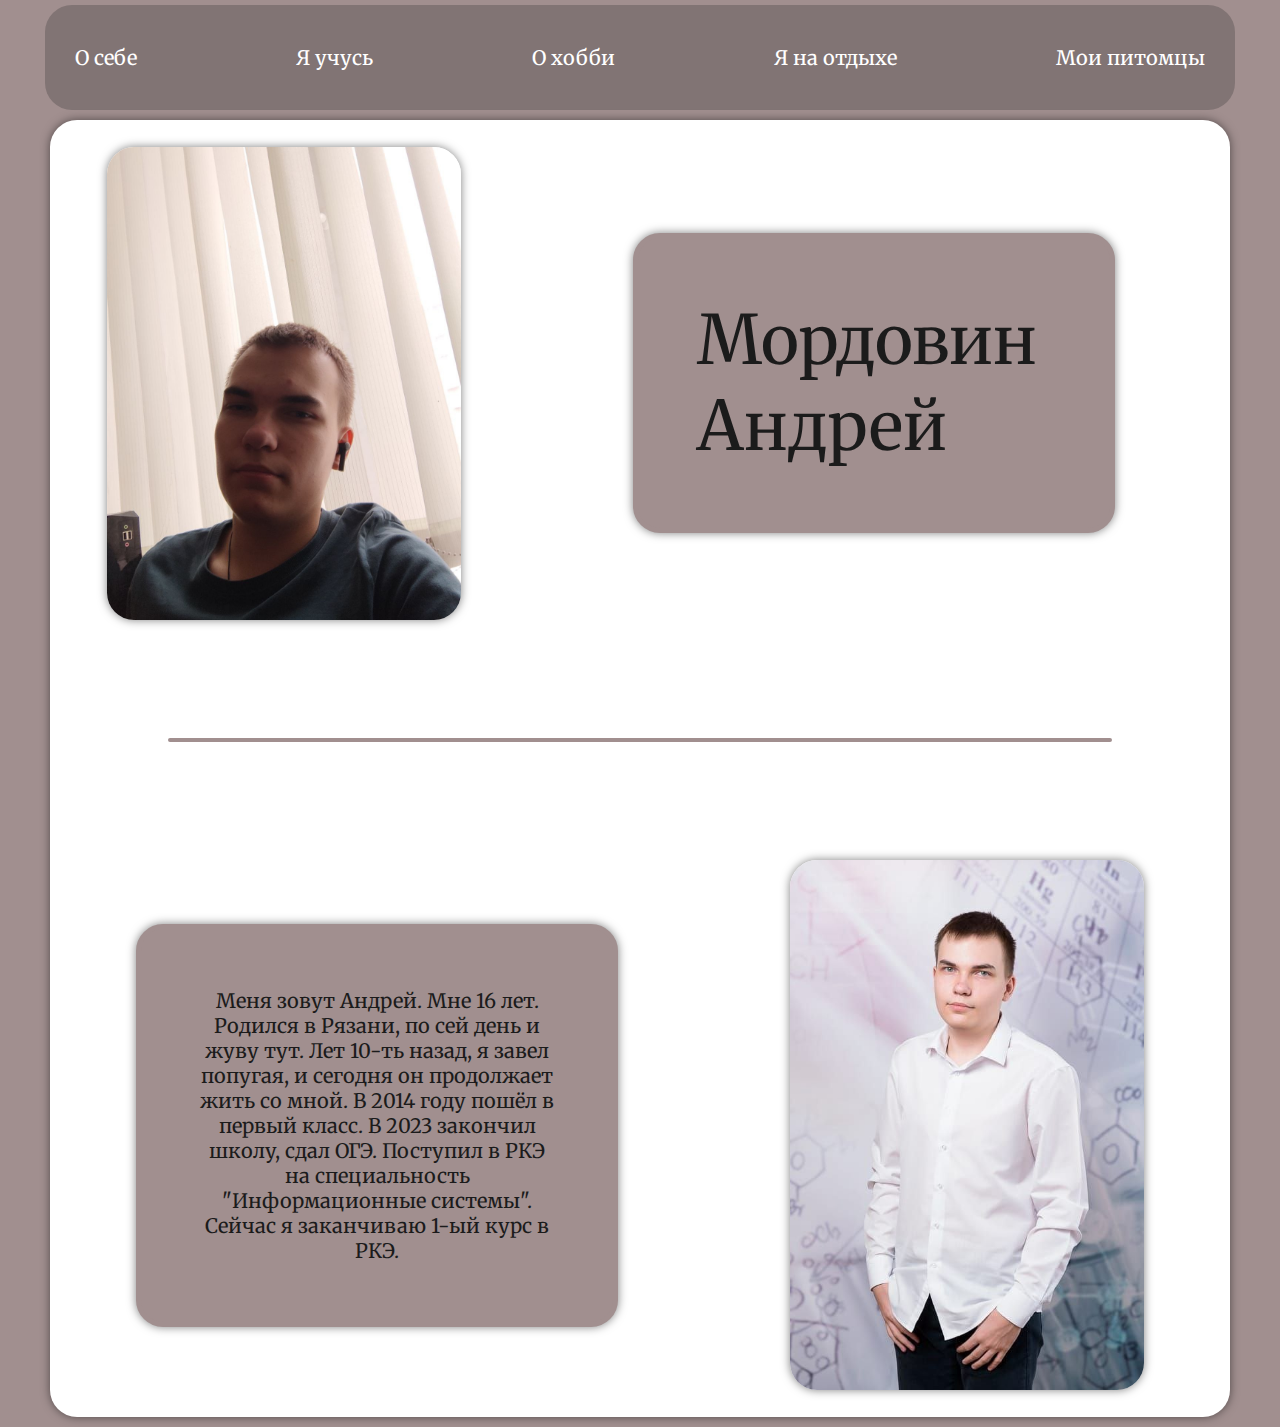
<file: index.html>
<!DOCTYPE html>
<html lang="en">
<head>
    <meta charset="UTF-8">
    <meta name="viewport" content="width=device-width, initial-scale=1.0">
    <title>О себе</title>
    <link rel="stylesheet" href="style.css">
</head>
<body>
    <div class="conteine">
        <nav class="navbar">
            <div class="container">
              <div class="navbar__wrap">
                <div class="hamb">
                  <div class="hamb__field" id="hamb">
                    <span class="bar"></span> <span class="bar"></span>
                    <span class="bar"></span>
                  </div>
                </div>

                <ul class="menu" id="menu">
                  <li><a href="index.html">О себе</a></li>
                  <li><a href="studying.html">Я учусь</a></li>
                  <li><a href="hobby.html">О хобби</a></li>
                  <li><a href="vacation.html">Я на отдыхе</a></li>
                  <li><a href="pets.html">Мои питомцы</a></li>
                </ul>
              </div>
            </div>
          </nav>
          <div class="popup" id="popup"></div>
        <header>
        <nav  class="nav">
            <ul>
                <li><a href="index.html">О себе</a></li>
                <li><a href="studying.html">Я учусь</a></li>
                <li><a href="hobby.html">О хобби</a></li>
                <li><a href="vacation.html">Я на отдыхе</a></li>
                <li><a href="pets.html">Мои питомцы</a></li>
            </ul>
        </nav>
    </header>
    <main class="main">
        <div class="photo">
            <img src="img/photo.jpg" alt="Фото" class="img_one">
            <p class="text_ones"> Мордовин Андрей
                </p>
        </div>
        <hr class="hr">
        <div class="photo">
            <p class="text_one">
                Меня зовут Андрей. Мне 16 лет.  
                Родился в Рязани, по сей день и жуву тут. 
                Лет 10-ть назад, я завел попугая, и сегодня он продолжает жить со мной. В 2014 году пошёл в первый класс. В 2023 закончил школу, сдал ОГЭ.
                Поступил в РКЭ на специальность "Информационные системы". Сейчас я заканчиваю 1-ый курс в РКЭ.
            </p>
            <img src="img/photo_me.jpg" alt="Фото" class="img_one">

        </div>
       
    </main>
    </div>

    <script src="index.js"></script>
</body>
</html>
</file>
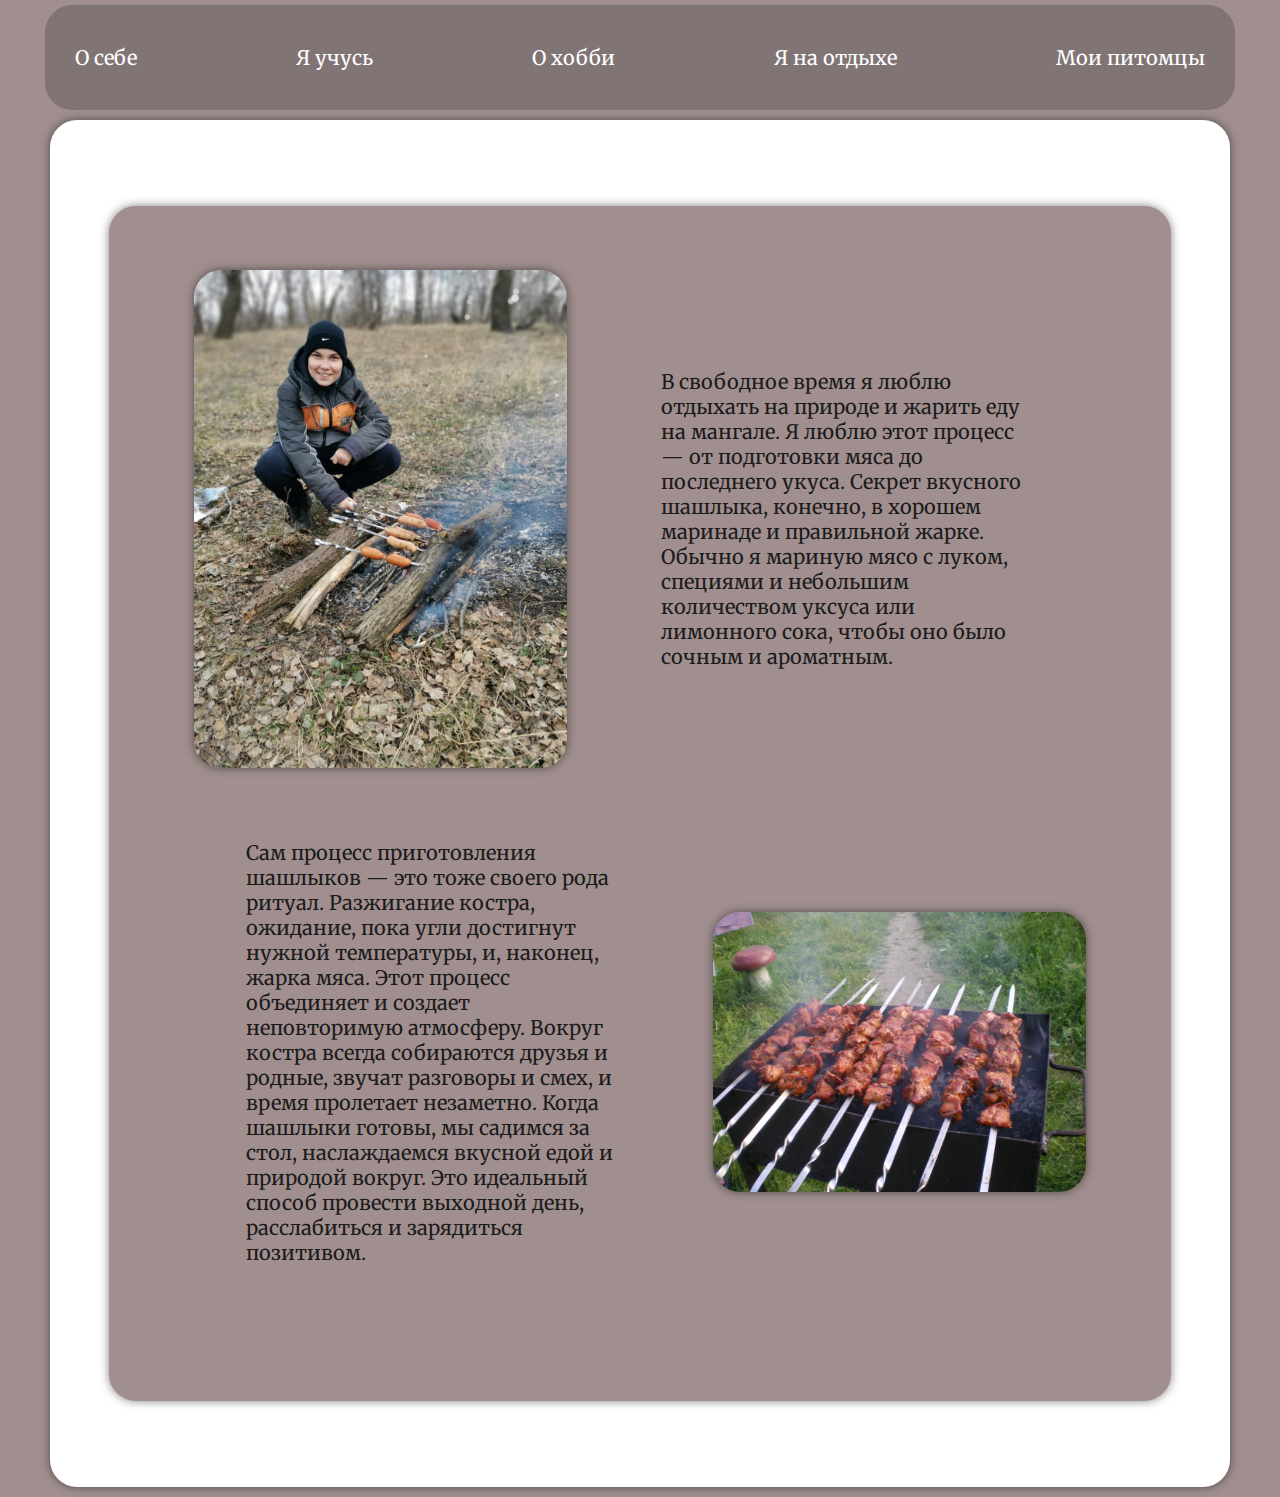
<file: hobby.html>
<!DOCTYPE html>
<html lang="en">
<head>
    <meta charset="UTF-8">
    <meta name="viewport" content="width=device-width, initial-scale=1.0">
    <title>О хобби</title>
    <link rel="stylesheet" href="hobby.css">
</head>
<body>
    <div class="container">
        <nav class="navbar">
            <div class="container">
              <div class="navbar__wrap">
                <div class="hamb">
                  <div class="hamb__field" id="hamb">
                    <span class="bar"></span> <span class="bar"></span>
                    <span class="bar"></span>
                  </div>
                </div>
                <ul class="menu" id="menu">
                  <li><a href="index.html">О себе</a></li>
                  <li><a href="studying.html">Я учусь</a></li>
                  <li><a href="hobby.html">О хобби</a></li>
                  <li><a href="vacation.html">Я на отдыхе</a></li>
                  <li><a href="pets.html">Мои питомцы</a></li>
                </ul>
              </div>
            </div>
          </nav>
          <div class="popup" id="popup"></div>
        <header>
        <nav>
            <ul>
                <li><a href="index.html">О себе</a></li>
                <li><a href="studying.html">Я учусь</a></li>
                <li><a href="hobby.html">О хобби</a></li>
                <li><a href="vacation.html">Я на отдыхе</a></li>
                <li><a href="pets.html">Мои питомцы</a></li>
            </ul>
        </nav>
    </header>
    <main class="main">

        <div class="block_1">
            <img src="img/qaEEl2yqFwU.jpg" alt="" class="img_one">
            <p class="text">
                В свободное время я люблю отдыхать
                на природе и жарить еду на мангале.
                Я люблю этот процесс — от подготовки мяса до последнего укуса. Секрет вкусного шашлыка, конечно, в хорошем маринаде и правильной жарке. Обычно я мариную мясо с луком, специями и небольшим количеством уксуса или лимонного сока, чтобы оно было сочным и ароматным.
        
            </p>
            
            <p class="text">
                Сам процесс приготовления шашлыков — это тоже своего рода ритуал. Разжигание костра, ожидание, пока угли достигнут нужной температуры, и, наконец, жарка мяса. Этот процесс объединяет и создает неповторимую атмосферу. Вокруг костра всегда собираются друзья и родные, звучат разговоры и смех, и время пролетает незаметно.
                Когда шашлыки готовы, мы садимся за стол, наслаждаемся вкусной едой и природой вокруг. Это идеальный способ провести выходной день, расслабиться и зарядиться позитивом.
            </p>
            <img src="img/photo_two.jpg" alt="" class="img">

        </div>
    
    </div>
</main>
    <script src="index.js"></script>
</body>
</html>
</file>
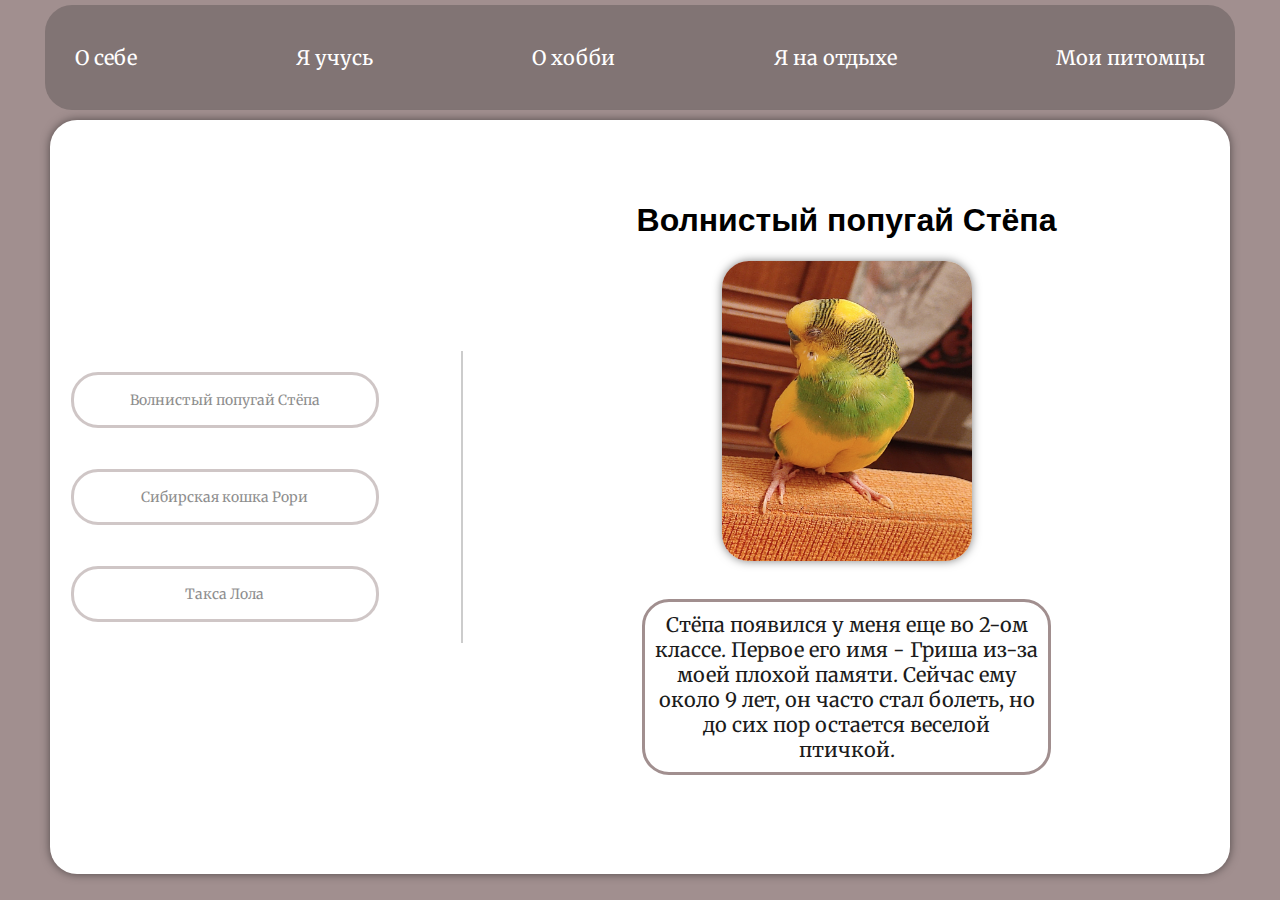
<file: pets.html>
<!DOCTYPE html>
<html lang="en" dir="ltr">
<head>
  <meta name="viewport" content="width=device-width, initial-scale=1, user-scalable=no">
  <meta charset="utf-8">
  <title>Flexbox Testimonials</title>
  <link rel="stylesheet" href="pets.css">
</head>
<body>

  <nav class="navbar">
    <div class="containe">
      <div class="navbar__wrap">
        <div class="hamb">
          <div class="hamb__field" id="hamb">
            <span class="bar"></span> <span class="bar"></span>
            <span class="bar"></span>
          </div>
        </div>
        <ul class="menu" id="menu">
          <li><a href="index.html">О себе</a></li>
          <li><a href="studying.html">Я учусь</a></li>
          <li><a href="hobby.html">О хобби</a></li>
          <li><a href="vacation.html">Я на отдыхе</a></li>
          <li><a href="pets.html">Мои питомцы</a></li>
        </ul>
      </div>
    </div>
  </nav>
  <div class="popup" id="popup"></div>
  <div class="col-sm-7 mx-auto">
    <header>
        <nav>
            <ul>
                <li><a href="index.html">О себе</a></li>
                <li><a href="studying.html">Я учусь</a></li>
                <li><a href="hobby.html">О хобби</a></li>
                <li><a href="vacation.html">Я на отдыхе</a></li>
                <li><a href="pets.html">Мои питомцы</a></li>
            </ul>
        </nav>
    </header>
  </div>
  <div class="container">

  <div id="flex-container" class="testimonials">
    <div id="left-zone">
      <ul class="list">
        <li class="item">
          <input type="radio" id="radio_testimonial-1" name="basic_carousel" checked="checked" />
          <label class="text_menu label_testimonial-1" for="radio_testimonial-1">Волнистый попугай Стёпа</label>
          <div class="content-test content_testimonial-1">
            <h1>Волнистый попугай Стёпа</h1>
            <img src="img/parrot.jpg" alt="" class="parrot">
            <p class="text_cat">Cтёпа появился у меня еще во 2-ом классе. Первое его имя - Гриша из-за моей плохой памяти. 
                Сейчас ему около 9 лет, он часто стал болеть, но до сих пор остается веселой птичкой.
            </p>
          </div>
        </li>
        
        <li class="item">
          <input type="radio" id="radio_testimonial-3" name="basic_carousel" />
          <label class="text_menu label_testimonial-3" for="radio_testimonial-3">Сибирская кошка Рори</label>
          <div class="content-test content_testimonial-3">
            <h1>Сибирская кошка Рори</h1>
            <img src="img/cat.jpg" alt="" class="cat">
            <p class="text_cat">Пару лет назад мне купили кошку. Её назвали Рори. Сейчас ей около 4 лет и она, к сожалению,
                живет сейчас у бабушки, а не со мной.
            </p>
          </div>
        </li>
        <li class="item">
          <input type="radio" id="radio_testimonial-4" name="basic_carousel" />
          <label class="text_menu label_testimonial-4" for="radio_testimonial-4">Такса Лола</label>
          <div class="content-test content_testimonial-4">
            <h1>Такса Лола</h1>
            <img src="img/dog.jpg" alt="" class="cat">
            <p class="text_cat"> 
                Лола — очаровательная такса с длинным телом и короткими лапками.  Лола живёт в уютном доме с большой семьёй, 
                где её все обожают. Она всегда полна энергии и готова к новым приключениям.</p>
           
            
          </div>
        </li>
      </ul>
    </div>
    <div id="right-zone"></div>
  </div>

 </div>
</body>
<script src="pets.js"></script>
<script src="index.js"></script>
</html>
</file>
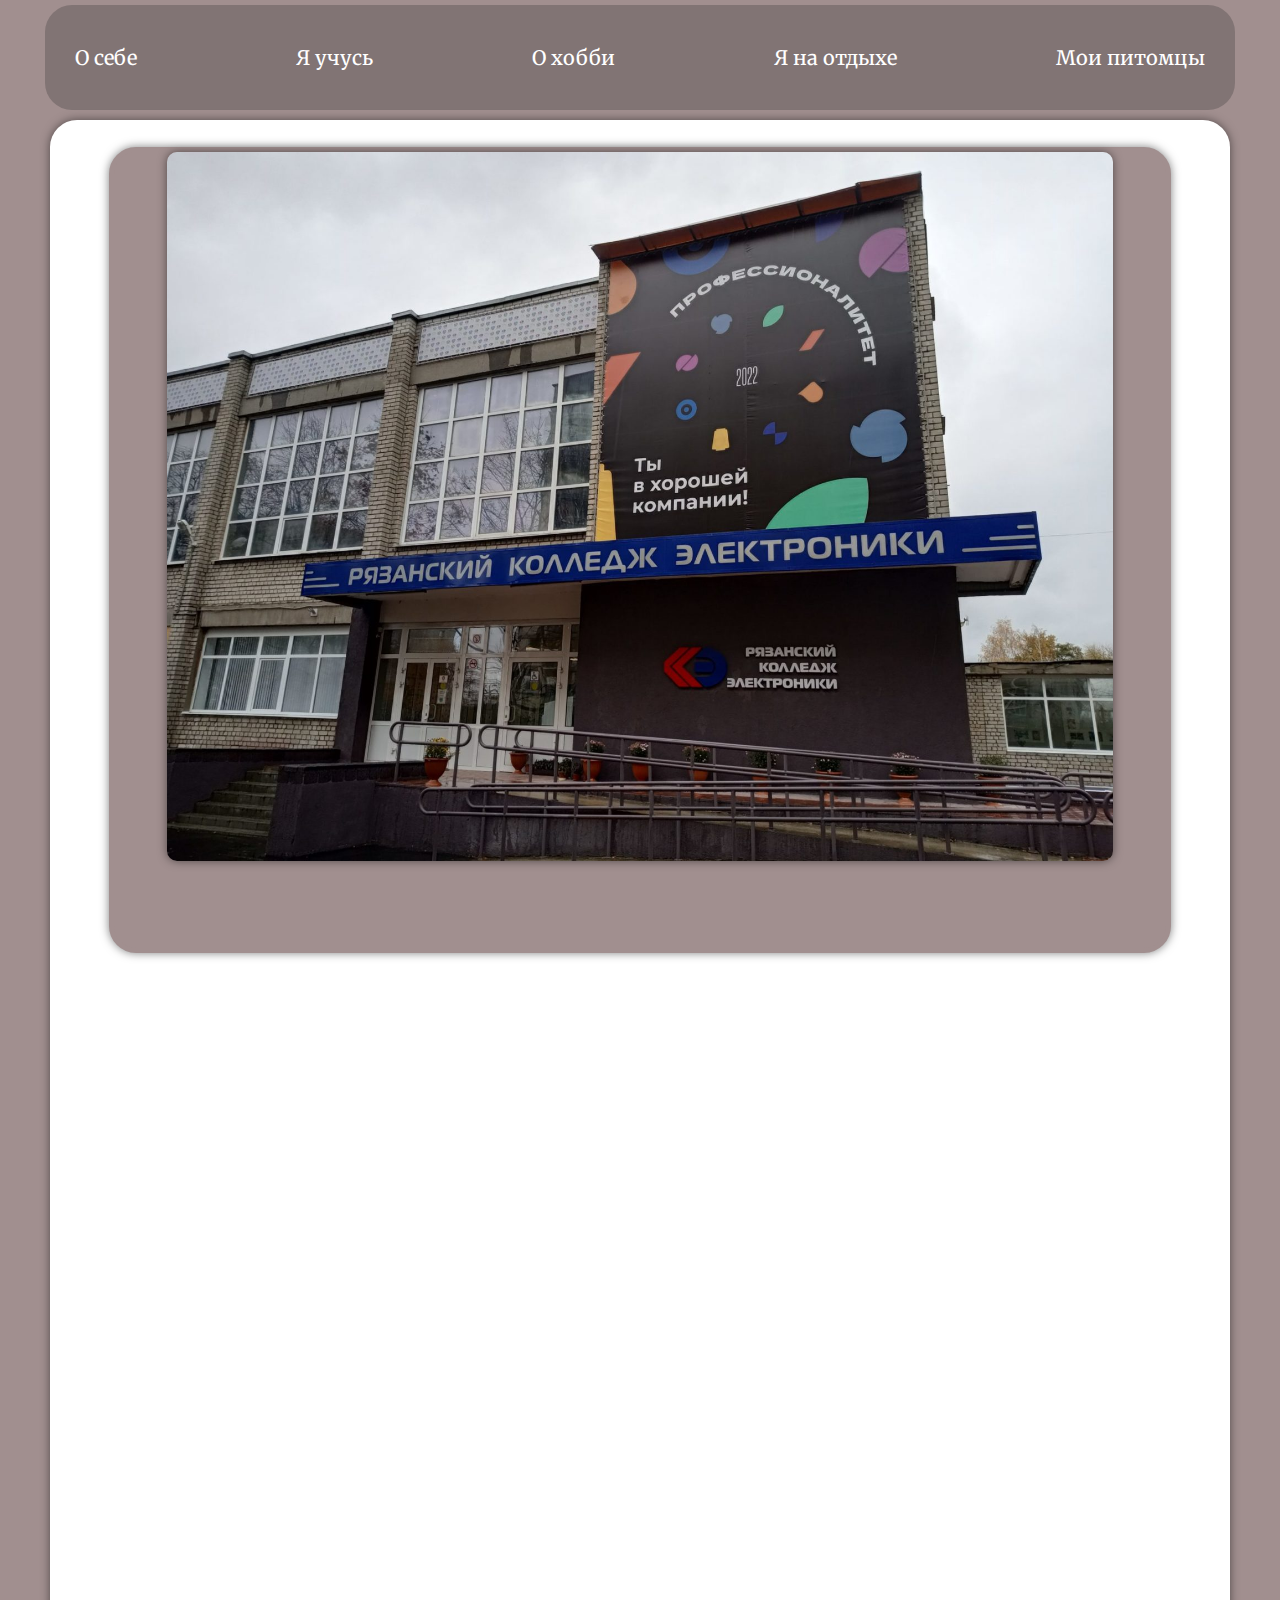
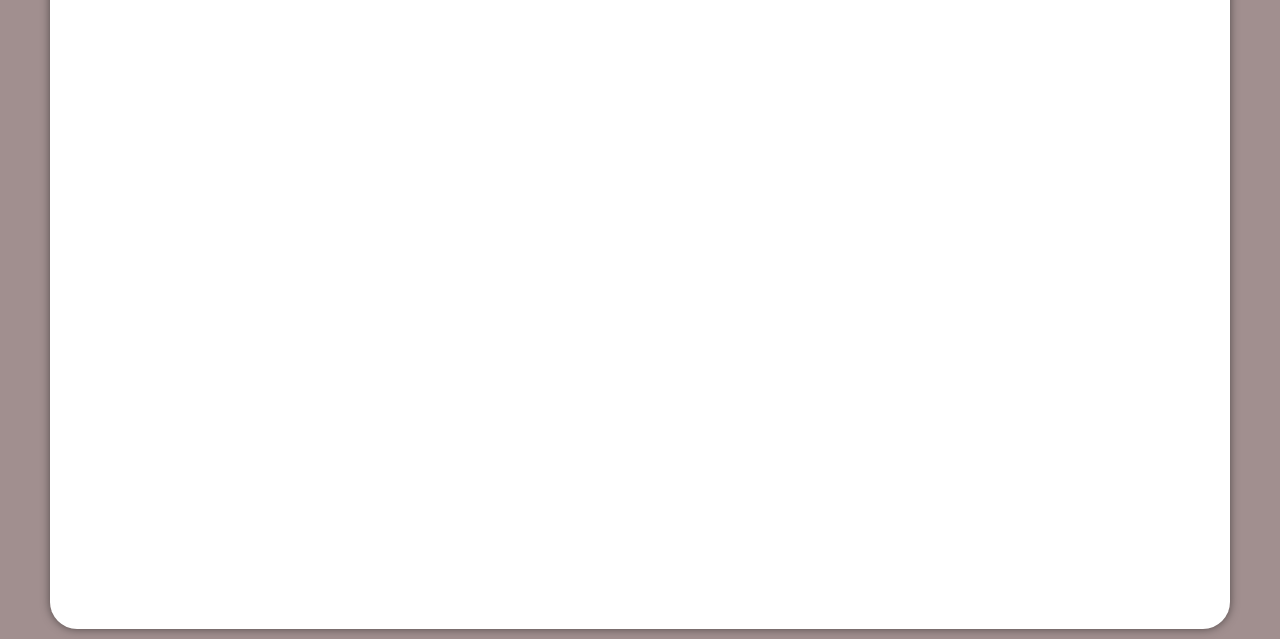
<file: studying.html>
<!DOCTYPE html>
<html lang="en">
<head>
    <meta charset="UTF-8">
    <meta name="viewport" content="width=device-width, initial-scale=1.0">
    <title>Я учусь</title>
    <link rel="stylesheet" href="studying.css">
</head>
<body>
    <div class="conteine">
        <nav class="navbar">
            <div class="container">
              <div class="navbar__wrap">
                <div class="hamb">
                  <div class="hamb__field" id="hamb">
                    <span class="bar"></span> <span class="bar"></span>
                    <span class="bar"></span>
                  </div>
                </div>
                <ul class="menu" id="menu">
                  <li><a href="index.html">О себе</a></li>
                  <li><a href="studying.html">Я учусь</a></li>
                  <li><a href="hobby.html">О хобби</a></li>
                  <li><a href="vacation.html">Я на отдыхе</a></li>
                  <li><a href="pets.html">Мои питомцы</a></li>
                </ul>
              </div>
            </div>
          </nav>
          <div class="popup" id="popup"></div>
        <header>
        <nav>
            <ul>
                <li><a href="index.html">О себе</a></li>
                <li><a href="studying.html">Я учусь</a></li>
                <li><a href="hobby.html">О хобби</a></li>
                <li><a href="vacation.html">Я на отдыхе</a></li>
                <li><a href="pets.html">Мои питомцы</a></li>
            </ul>
        </nav>
    </header>
    <main class="main">
        <div class="block_1 rce">
        <img src="img/photo_3.jpg" alt="РКЭ" class="img_two animate-on-scroll">
        <p class="text animate-on-scroll">Я учусь на первом курсе в Российском колледже 
            экономики (РКЭ) по специальности ИС-107 
            (информационные системы). 
            Начало обучения стало для меня важным шагом в направлении моей будущей карьеры.</p>
        </div>
        <div class="photo_two">
               <div class="block_1 animate-on-scroll">
                <p class="text_t">Одним из самых запоминающихся моментов 
                    первого курса стали наши лабораторные работы. Мы работали с реальными программными продуктами и учились решать реальные задачи, с которыми сталкиваются 
                    специалисты в области информационных систем. Это дает мне уверенность в том, что я выбрал правильный путь и в будущем 
                    смогу стать квалифицированным специалистом.</p>
                <img src="img/photo_2024-05-20_14-49-04.jpg" alt="РКЭ" class="img_three">
                </div>
                <div class="block_2 animate-on-scroll">
                    <img src="img/photo_four.png" alt="" class="img_four">
                    <p class="text_two">Кроме учебы, в колледже есть много возможностей для внеучебной деятельности. Я уже успел поучаствовать в нескольких студенческих мероприятиях и кружках. Это помогает развиваться не только в профессиональном плане, но и как личность, находить новых друзей и единомышленников.</p>
                    <img src="img/photo_2024-05-16_16-27-48.jpg" alt="" class="img_four">
                    <img src="img/photo_2024-05-28_15-52-08.jpg" alt="" class="img_four">
                </div>
            </div>

        </div>
    </main>
    </div>

    <script src="script.js"></script>
</body>
</html>
</file>
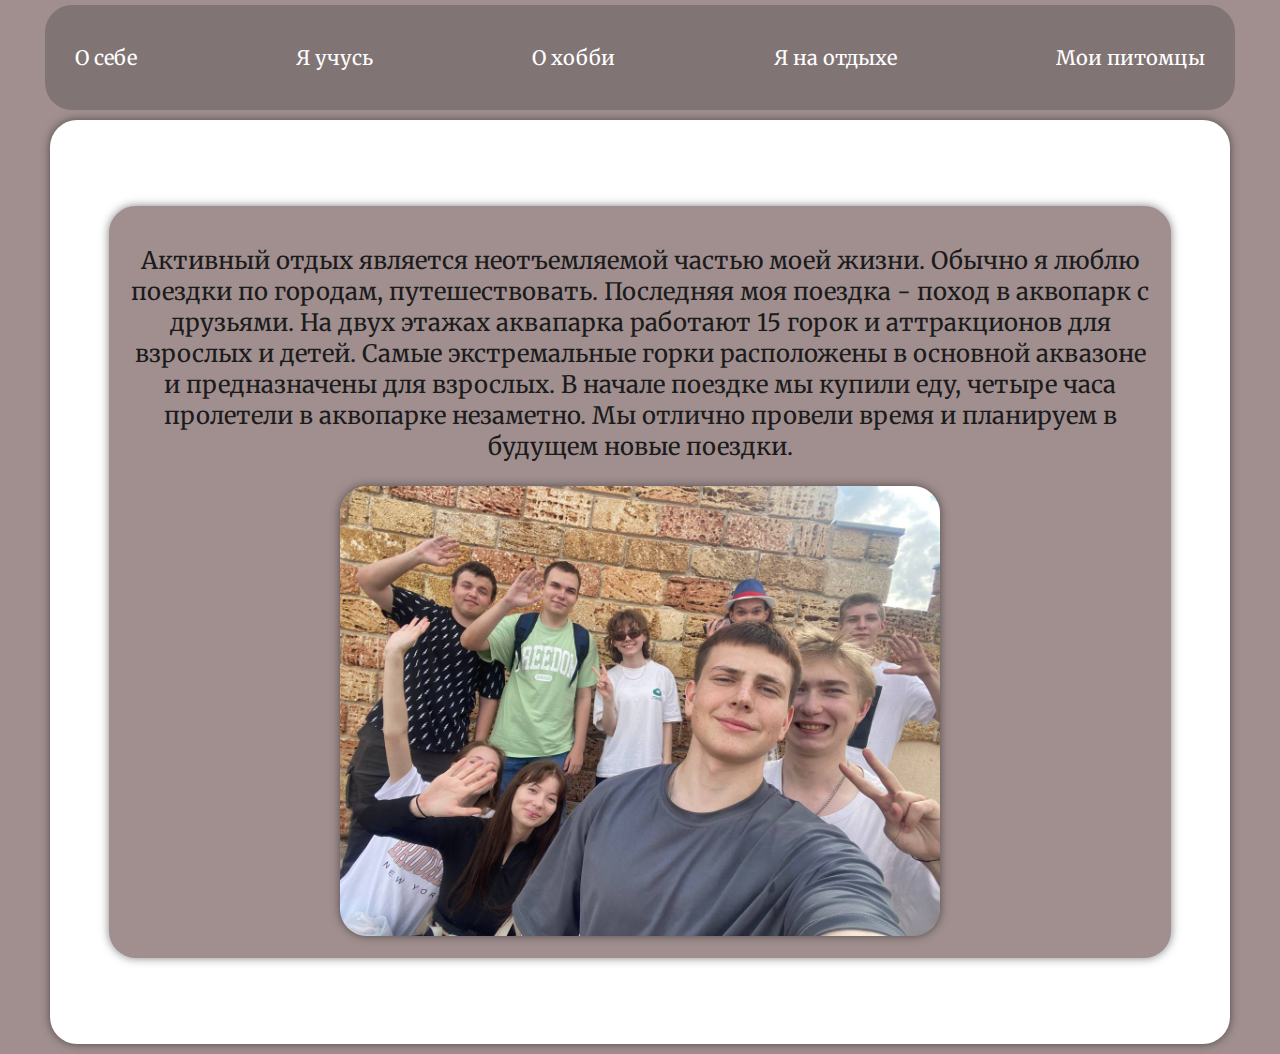
<file: vacation.html>
<!DOCTYPE html>
<html lang="en">
<head>
    <meta charset="UTF-8">
    <meta name="viewport" content="width=device-width, initial-scale=1.0">
    <title>Я на отдыхе</title>
    <link rel="stylesheet" href="vacation.css">
</head>
<body>
    
        <nav class="navbar">
            <div class="container">
              <div class="navbar__wrap">
                <div class="hamb">
                  <div class="hamb__field" id="hamb">
                    <span class="bar"></span> <span class="bar"></span>
                    <span class="bar"></span>
                  </div>
                </div>
                <ul class="menu" id="menu">
                  <li><a href="index.html">О себе</a></li>
                  <li><a href="studying.html">Я учусь</a></li>
                  <li><a href="hobby.html">О хобби</a></li>
                  <li><a href="vacation.html">Я на отдыхе</a></li>
                  <li><a href="pets.html">Мои питомцы</a></li>
                </ul>
              </div>
            </div>
          </nav>
          <div class="popup" id="popup"></div>
          <div class="container"></div>
        <header>
        <nav>
            <ul>
                <li><a href="index.html">О себе</a></li>
                <li><a href="studying.html">Я учусь</a></li>
                <li><a href="hobby.html">О хобби</a></li>
                <li><a href="vacation.html">Я на отдыхе</a></li>
                <li><a href="pets.html">Мои питомцы</a></li>
            </ul>
        </nav>
    </header>
    <main class="main">
        <div class="block_1">
            
            <p class="text">
               Активный отдых является неотъемляемой частью моей жизни. Обычно я люблю
               поездки по городам, путешествовать. Последняя моя поездка - поход в аквопарк с друзьями.
               На двух этажах аквапарка работают 15 горок и аттракционов для взрослых и детей. 
               Самые экстремальные горки расположены в основной аквазоне и предназначены для взрослых.
               В начале поездке мы купили еду, четыре часа пролетели в аквопарке незаметно. Мы отлично провели время 
               и планируем в будущем новые поездки.


            </p>
            <img src="img/RamsF3gv1mg.jpg" alt="Photo" class="img">
        </div>
    </main>
    </div>
    <script src="index.js"></script>
</body>
</html>
</file>
<file: style.css>
@import url('https://fonts.googleapis.com/css2?family=Merriweather:ital,wght@0,300;0,400;0,700;0,900;1,300;1,400;1,700;1,900&display=swap');

body {
    font-family: Arial, sans-serif;
    margin: 0;
    padding: 0;
    background-color: #a18f8f;
    max-width: 1200px;
    margin: auto;
    
}
.conteiner {
    max-width: 1200px;
    margin: 0 auto;
}
header {
    background-color: #817474;
    color: #fff;
    padding: 10px 0;
    text-align: center;
    font-family: "Merriweather", serif;
    font-size: 20px;
    padding: 10px 20px;
    border-radius: 3vh;
    margin: 5px;
}

nav ul {
    list-style-type: none;
    padding: 10px;
    display: flex;
    justify-content: space-between;
}

nav ul li a {
    color: #fff;
    text-decoration: none;
}

nav ul li a:hover {
    text-decoration: underline;
    color: #6e5555;
}

.main {
    margin: 10px;
    padding-top: 3vh;
    padding-bottom: 3vh;
    background-color: #fff;
    border-radius: 3vh;
    box-shadow: 0 0 10px rgba(0, 0, 0, 0.5);
}
 .hr {
    border: 2px solid #a18f8f;
    border-radius: 3vh;
    margin: 10%;
 }
.photo {
    display: flex;
    justify-content: space-around;
    align-items: center;
    
}
.text_ones {
    font-family: "Merriweather", serif;
    font-size: 68px;
    border: 5px solid #a18f8f;
    border-radius: 3vh; 
    text-align: center;
    color: #1b1b1b;
    background-color: #a18f8f;
    width: 30%;
    height: 30%;
    margin: 5%;
    padding: 5%;
    text-align: start;
    box-shadow: 0 0 10px rgba(0, 0, 0, 0.5);
}

.img_one {
    width: 30%;
    height: 30%;
    border-radius: 3vh;
    box-shadow: 0 0 10px rgba(0, 0, 0, 0.5);
    
}

.text_one {
    font-family: "Merriweather", serif;
    font-size: 20px;
    padding: 5%;
    border: 5px solid #a18f8f;
    border-radius: 3vh; 
    text-align: center;
    color: #1b1b1b;
    background-color: #a18f8f;
    width: 30%;
    height: 30%;
    box-shadow: 0 0 10px rgba(0, 0, 0, 0.5);


}

.img_two {
    width: 60%;
    height: 30%;
    box-shadow: 0 0 10px rgba(0, 0, 0, 0.5);
    margin:0  20%;
}

@media screen and (max-width: 550px) {
    header {
        display: none;
    }
            .navbar__wrap .menu {
              display: none;
            }
          
            .hamb {
              display: flex;
              align-items: center;
            }
          
            .hamb__field {
              padding: 10px 20px;
              cursor: pointer;
            }
          
            .bar {
              display: block;
              width: 30px;
              height: 3px;
              margin: 6px auto;
              background-color: #fff;
              transition: 0.2s;
            }
          
            .popup {
              position: fixed;
              top: 75px;
              left: -100%;
              width: 100%;
              height: 100%;
              background-color: #fff;
              z-index: 100;
              display: flex;
              transition: 0.3s;
            }
          
            .popup.open {
              left: 0;
            }
          
            .popup .menu {
              width: 100%;
              height: 100%;
              display: flex;
              flex-direction: column;
              align-items: center;
              justify-content: start;
              padding: 50px 0;
              overflow: auto;
            }
          
            .popup .menu > li {
              width: 100%;
            }
          
            .popup .menu > li > a {
              width: 100%;
              display: flex;
              justify-content: center;
              padding: 20px 0;
              font-size: 20px;
              font-weight: bold;
              color: #3f3f3f;
            }
          
            .popup .menu > li > a:hover {
              background-color: rgba(122, 82, 179, 0.1);
            }
          
            .hamb__field.active .bar:nth-child(2) {
              opacity: 0;
            }
          
            .hamb__field.active .bar:nth-child(1) {
              transform: translateY(8px) rotate(45deg);
            }
          
            .hamb__field.active .bar:nth-child(3) {
              transform: translateY(-8px) rotate(-45deg);
            }
          
            body.noscroll {
              overflow: hidden;
            }
          
     .conteiner {
        max-width: 100%;
     }

     .photo {
        flex-direction: column;

     }

     .text_ones {
        width: 50%;
        height: 30%;
        margin: 5%;
        padding: 5%;
        text-align: center;
        font-size: 18px;
     }

     .text_one {
        width: 50%;
        height: 30%;
        margin: 5%;
        padding: 5%;
        text-align: center;
        font-size: 18px;
     }
     .img_one {
        width: 50%;
        height: 30%;
        margin: 5%;
        padding: 5%;
        text-align: center;
        font-size: 18px;
     }
    }

    @media screen and (min-width: 550px) and (max-width: 2400px) {
        .navbar {
            display: none;
        }
    }

    @media screen and (min-width: 481px) and (max-width: 1100px) {
        .text_ones {
            font-size: 28px;
            text-align: center;
    }

  }
</file>
<file: hobby.css>
@import url('https://fonts.googleapis.com/css2?family=Merriweather:ital,wght@0,300;0,400;0,700;0,900;1,300;1,400;1,700;1,900&display=swap');

body {
    font-family: Arial, sans-serif;
    margin: 0;
    padding: 0;
    background-color: #a18f8f;
    max-width: 1200px;
    margin: auto;
}
.conteiner {
    max-width: 1200px;
    margin: 0 auto;
}
header {
    background-color: #817474;
    color: #fff;
    padding: 10px 0;
    text-align: center;
    font-family: "Merriweather", serif;
    font-size: 20px;
    padding: 10px 20px;
    border-radius: 3vh;
    margin: 5px;
}

nav ul {
    list-style-type: none;
    padding: 10px;
    display: flex;
    justify-content: space-between;
}

nav ul li a {
    color: #fff;
    text-decoration: none;
}

nav ul li a:hover {
    text-decoration: underline;
    color: #6e5555;
}

.main {
    margin: 10px;
    padding-top: 3vh;
    padding-bottom: 3vh;
    background-color: #fff;
    border-radius: 3vh;
    box-shadow: 0 0 10px rgba(0, 0, 0, 0.5);
}
.block_1 {
    display: flex;
    justify-content: space-around;
    align-items: center;
    padding: 0 0 0 5% ;
    margin: 5% ;
    border: 5px solid #a18f8f;
    border-radius: 3vh; 
    color: #1b1b1b;
    background-color: #a18f8f;
    box-shadow: 0 0 10px rgba(0, 0, 0, 0.5);
    padding: 5%;
    flex-wrap: wrap;
}

.img_one {
    width: 40%;
    height: 40%; 
    border-radius: 3vh;
    box-shadow: 0 0 10px rgba(0, 0, 0, 0.5);
    
}

.img {
    width: 40%;
    height: 40%; 
    border-radius: 3vh;
    box-shadow: 0 0 10px rgba(0, 0, 0, 0.5);
}

.text {
    font-family: "Merriweather", serif; 
    font-size: 20px;
    border: 5px solid #a18f8f;
    border-radius: 3vh; 
    text-align: center;
    color: #1b1b1b;
    background-color: #a18f8f;
    height: 40%;
    width: 40%;
    padding: 5%;
    text-align: left;
}

@media screen and (max-width: 550px) {
    header {
        display: none;
    }
            .navbar__wrap .menu {
              display: none;
            }
          
            .hamb {
              display: flex;
              align-items: center;
            }
          
            .hamb__field {
              padding: 10px 20px;
              cursor: pointer;
            }
          
            .bar {
              display: block;
              width: 30px;
              height: 3px;
              margin: 6px auto;
              background-color: #fff;
              transition: 0.2s;
            }
          
            .popup {
              position: fixed;
              top: 75px;
              left: -100%;
              width: 100%;
              height: 100%;
              background-color: #fff;
              z-index: 100;
              display: flex;
              transition: 0.3s;
            }
          
            .popup.open {
              left: 0;
            }
          
            .popup .menu {
              width: 100%;
              height: 100%;
              display: flex;
              flex-direction: column;
              align-items: center;
              justify-content: start;
              padding: 50px 0;
              overflow: auto;
            }
          
            .popup .menu > li {
              width: 100%;
            }
          
            .popup .menu > li > a {
              width: 100%;
              display: flex;
              justify-content: center;
              padding: 20px 0;
              font-size: 20px;
              font-weight: bold;
              color: #3f3f3f;
            }
          
            .popup .menu > li > a:hover {
              background-color: rgba(122, 82, 179, 0.1);
            }
          
            .hamb__field.active .bar:nth-child(2) {
              opacity: 0;
            }
          
            .hamb__field.active .bar:nth-child(1) {
              transform: translateY(8px) rotate(45deg);
            }
          
            .hamb__field.active .bar:nth-child(3) {
              transform: translateY(-8px) rotate(-45deg);
            }
          
            body.noscroll {
              overflow: hidden;
            }
          
     .main {
        max-width: 100%;
     } 

     .block_1 {
        flex-direction: column;
        margin: auto;
        padding: auto;
        max-width: 80%;
     }

     .img_one {
        width: 100%;
        height: 100%;
        padding: auto;
        margin: auto;
       
     }
     .img {
        width: 100%;
        height: 100%;
     }
     .text {
        width: 90%;
        height: 100%;
        font-size: 18px;
        padding: auto;
        margin: auto;
     }
} 
@media screen and (min-width: 551px) and (max-width: 2400px) {
    .navbar {
        display: none;
    } 
    
}
</file>
<file: pets.css>
@import url('https://fonts.googleapis.com/css2?family=Merriweather:ital,wght@0,300;0,400;0,700;0,900;1,300;1,400;1,700;1,900&display=swap');


header {
    background-color: #817474;
    color: #fff;
    padding: 10px 0;
    text-align: center;
    font-family: "Merriweather", serif;
    font-size: 20px;
    padding: 10px 20px;
    border-radius: 3vh;
    margin: 5px;
}

nav ul {
    list-style-type: none;
    padding: 10px;
    display: flex;
    justify-content: space-between;
}

nav ul li a {
    color: #fff;
    text-decoration: none;
}

nav ul li a:hover {
    text-decoration: underline;
    color: #6e5555;
}


body {
    font-family: Arial, sans-serif;
    margin: 0;
    padding: 0;
    background-color: #a18f8f;
    max-width: 1200px;
    margin: auto;
}
.d-block, h2{
    color: #33475c;
    font-weight: 700;
    font-size: 2.5rem;
    display: block;
    margin: 0 auto;
    text-align: center;
    padding-bottom: 20px;
  }
  
  #flex-container {
    display: -webkit-box;
    display: -ms-flexbox;
    display: flex;
    -ms-flex-wrap: wrap;
    flex-wrap: wrap;
    -webkit-box-pack: center;
    -ms-flex-pack: center;
    justify-content: center;
    -webkit-box-align: center;
    -ms-flex-align: center;
    align-items: center;
    width: 100%;
    min-height: 400px;
    margin: auto;
    background-color: #fff;
    
    overflow: hidden;
    -webkit-box-orient: vertical;
    -webkit-box-direction: normal;
    -ms-flex-direction: column;
    flex-direction: column;
    position: relative;
  }
  
  #left-zone {
    height: 50%;
    -webkit-box-flex: 0;
    -ms-flex: 0 0 auto;
    flex: 0 0 auto;
    display: -webkit-box;
    display: -ms-flexbox;
    display: flex;
    width: 100%;
  }
  
  #left-zone .list {
    display: -webkit-box;
    display: -ms-flexbox;
    display: flex;
    list-style: none;
    -ms-flex-line-pack: stretch;
    align-content: stretch;
    -webkit-box-orient: vertical;
    -webkit-box-direction: normal;
    -ms-flex-direction: column;
    flex-direction: column;
    -webkit-box-flex: 1;
    -ms-flex: 1 1 auto;
    flex: 1 1 auto;
    margin: auto;
    padding: 0;
    -webkit-box-sizing: border-box;
    box-sizing: border-box;
  }
  
  .item input {
    display: none;
  }
  
  label {
    display: block;
    opacity: 0.5;
    height: 50px;
    text-align: center;
    line-height: 50px;
    position: relative;
  }
  
  label:hover {
    opacity: 0.75;
    cursor: pointer;
  }
  
  .content-test {
    position: absolute;
    right: 0;
    bottom: 0;
    opacity: 0;
    -webkit-transform: translateY(100%);
    -ms-transform: translateY(100%);
    transform: translateY(100%);
    height: 50%;
    width: 100%;
    -webkit-transition: 0.5s ease-out;
    -o-transition: 0.5s ease-out;
    transition: 0.5s ease-out;
    display: -webkit-box;
    display: -ms-flexbox;
    display: flex;
    -webkit-box-align: center;
    -ms-flex-align: center;
    align-items: center;
    -webkit-box-pack: center;
    -ms-flex-pack: center;
    justify-content: center;
    -webkit-box-orient: vertical;
    -webkit-box-direction: normal;
    -ms-flex-direction: column;
    flex-direction: column;
    pointer-events: none;
  }
  
  .content-test p {
    max-width: 50%;
    text-align: center;
  }
  
  #right-zone {
    width: 100%;
    -webkit-box-flex: 1;
    -ms-flex: 1 0 auto;
    flex: 1 0 auto;
    height: 50%;
  }
  
  input:checked ~ .content-test {
    -webkit-transform: translateY(0%);
    -ms-transform: translateY(0%);
    -o-transition: transform 1s;
    transition: transform 1s;
    transition: transform 1s, -webkit-transform 1s;
    opacity: 1;
  }
  
  @media (min-width: 400px) {
    #flex-container {
      -webkit-box-orient: horizontal;
      -webkit-box-direction: normal;
      -ms-flex-direction: row;
      flex-direction: row;
      min-height: auto;
      height: 700px;
      top: 0;
      bottom: 0;
      left: 0;
      right: 0;
    }
  
    #left-zone .list {
      border-right: 2px solid #cccccc;
    }
  
    .content-test {
      width: 65%;
      height: 100%;
      pointer-events: auto;
      -webkit-transform: translateY(-100%);
      -ms-transform: translateY(-100%);
      transform: translateY(-100%);
    }
  
    #left-zone {
      width: 35%;
    }
  
    #right-zone {
      height: 100%;
      width: 65%;
    }
  }
  
  
  
  label:first-letter {
    text-transform: uppercase;
  }
  
  .label_testimonial-1:hover {
    background-image: -webkit-gradient(
      linear,
      left top,
      right top,
      from(#ffffff),
      to(#d64541a3)
    );
    background-image: -webkit-linear-gradient(left, #ffffff, #d64541a3);
    background-image: -o-linear-gradient(left, #ffffff, #d64541a3);
    background-image: linear-gradient(to right, #ffffff, #d64541a3);
    font-size: 1.2rem;
    -webkit-transition: font-size 0.5s;
    -o-transition: font-size 0.5s;
    transition: font-size 0.5s;
  }
  
 
  
  .label_testimonial-3:hover {
    background-image: -webkit-gradient(
      linear,
      left top,
      right top,
      from(#ffffff),
      to(#00b16aa3)
    );
    background-image: -webkit-linear-gradient(left, #ffffff, #00b16aa3);
    background-image: -o-linear-gradient(left, #ffffff, #00b16aa3);
    background-image: linear-gradient(to right, #ffffff, #00b16aa3);
    font-size: 1.2rem;
    -webkit-transition: font-size 0.5s;
    -o-transition: font-size 0.5s;
    transition: font-size 0.5s;
  }
  
  .label_testimonial-4:hover {
    background-image: -webkit-gradient(
      linear,
      left top,
      right top,
      from(#ffffff),
      to(#f27935a3)
    );
    background-image: -webkit-linear-gradient(left, #ffffff, #f27935a3);
    background-image: -o-linear-gradient(left, #ffffff, #f27935a3);
    background-image: linear-gradient(to right, #ffffff, #f27935a3);
    font-size: 1.2rem;
    -webkit-transition: font-size 0.5s;
    -o-transition: font-size 0.5s;
    transition: font-size 0.5s;
  }
  
  p.testimonialState {
    margin-top: -5px;
    font-size: 0.8rem;
    font-style: italic;
    color: #808080d4;
  }
  
  p.testimonialFrom {
    margin-top: 5px;
    font-weight: bold;
    color: #33475c;
  }
  
  .cat {
    width: 500px;
    height: 300px;
    border-radius: 3vh;
    box-shadow: 0 0 10px rgba(0, 0, 0, 0.5);
  }

  .text_cat {
    font-family: "Merriweather", serif;
    font-size: 20px;
    margin: 5%;
    border: 3px solid #a18f8f;
    border-radius: 3vh; 
    text-align: center;
    color: #1b1b1b;
    padding: 10px;
    
  }

  .text_menu {
    font-family: "Merriweather", serif;
    font-size: 20px;
    margin: 5%;
    margin-right: 20%;
    border: 3px solid #a18f8f;
    border-radius: 3vh; 
    text-align: center;
    color: #1b1b1b;
    
  }

  .parrot {
    width: 250px;
    height: 300px;
    border-radius: 3vh;
    box-shadow: 0 0 10px rgba(0, 0, 0, 0.5);
  }

  .container {
    margin: 10px;
    padding-top: 3vh;
    padding-bottom: 3vh;
    background-color: #fff;
    border-radius: 3vh;
    box-shadow: 0 0 10px rgba(0, 0, 0, 0.5);
  }

  @media screen and (min-width: 550px) and (max-width: 2400px) {
    .navbar {
        display: none;
    }
    .text_menu {
      font-size: 14px;
    }
}

@media screen and (max-width: 550px) {
  header {
      display: none;
  }
          .navbar__wrap .menu {
            display: none;
          }
        
          .hamb {
            display: flex;
            align-items: center;
          }
        
          .hamb__field {
            padding: 10px 20px;
            cursor: pointer;
          }
        
          .bar {
            display: block;
            width: 30px;
            height: 3px;
            margin: 6px auto;
            background-color: #fff;
            transition: 0.2s;
          }
        
          .popup {
            position: fixed;
            top: 75px;
            left: -100%;
            width: 100%;
            height: 100%;
            background-color: #fff;
            z-index: 100;
            display: flex;
            transition: 0.3s;
          }
        
          .popup.open {
            left: 0;
          }
        
          .popup .menu {
            width: 100%;
            height: 100%;
            display: flex;
            flex-direction: column;
            align-items: center;
            justify-content: start;
            padding: 50px 0;
            overflow: auto;
          }
        
          .popup .menu > li {
            width: 100%;
          }
        
          .popup .menu > li > a {
            width: 100%;
            display: flex;
            justify-content: center;
            padding: 20px 0;
            font-size: 20px;
            font-weight: bold;
            color: #3f3f3f;
          }
        
          .popup .menu > li > a:hover {
            background-color: rgba(122, 82, 179, 0.1);
          }
        
          .hamb__field.active .bar:nth-child(2) {
            opacity: 0;
          }
        
          .hamb__field.active .bar:nth-child(1) {
            transform: translateY(8px) rotate(45deg);
          }
        
          .hamb__field.active .bar:nth-child(3) {
            transform: translateY(-8px) rotate(-45deg);
          }
        
          body.noscroll {
            overflow: hidden;
          }

         #flex-container {
            width: 100%;
            display: flex;
            flex-direction: column;
            justify-content: center;
            align-items: center;
            height: 1000px; 
        } 
       .text_menu {
          font-size: 14px;
          border: none;
        }
        .label_testimonial-1:hover {
          font-size: 10px;
          background-image: none;
        }
        .label_testimonial-3:hover {
          font-size: 10px;
          background-image: none;

        }
        .label_testimonial-4:hover {
          font-size: 10px;
          background-image: none;

        }

       

        .item {
          margin-top: 50%;
        }

        .cat {
          width: 100%;
        }
        .text_cat {
          font-size: 16px;
          padding: 5px;

        
        }

}
</file>
<file: studying.css>
@import url('https://fonts.googleapis.com/css2?family=Merriweather:ital,wght@0,300;0,400;0,700;0,900;1,300;1,400;1,700;1,900&display=swap');

body {
    font-family: Arial, sans-serif;
    margin: 0;
    padding: 0;
    background-color: #a18f8f;
    max-width: 1200px;
    margin: auto;
}
.conteine {
    max-width: 1200px;
    margin: 0 auto;
}
header {
    background-color: #817474;
    color: #fff;
    padding: 10px 0;
    text-align: center;
    font-family: "Merriweather", serif;
    font-size: 20px;
    padding: 10px 20px;
    border-radius: 3vh;
    margin: 5px;
}

nav ul {
    list-style-type: none;
    padding: 10px;
    display: flex;
    justify-content: space-between;
}

nav ul li a {
    color: #fff;
    text-decoration: none;
}

nav ul li a:hover {
    text-decoration: underline;
    color: #6e5555;
}

.main {
    margin: 10px;
    padding-top: 3vh;
    padding-bottom: 3vh;
    background-color: #fff;
    border-radius: 3vh;
    box-shadow: 0 0 10px rgba(0, 0, 0, 0.5);
}



.text_t {
    font-family: "Merriweather", serif;
    font-size: 20px;
    border: 5px solid #a18f8f;
    border-radius: 3vh; 
    text-align: center;
    color: #1b1b1b;
    background-color: #a18f8f;
}
.block_1 {
    
    align-items: center;
    padding: 0 0 0 5% ;
    margin: 5% ;
    font-family: "Merriweather", serif;
    font-size: 18px;
    border: 5px solid #a18f8f;
    border-radius: 3vh; 
    text-align: center;
    color: #1b1b1b;
    background-color: #a18f8f;
    box-shadow: 0 0 10px rgba(0, 0, 0, 0.5);

}
.img_three {
    width: 40%;
    height: 40%;
    box-shadow: 0 0 10px rgba(0, 0, 0, 0.5);
    margin:0  20%;
    border-radius: 10px;

}

.img_two {
    width: 40%;
    height: 40%;
    box-shadow: 0 0 10px rgba(0, 0, 0, 0.5);
    margin:0  20%;
    border-radius: 10px;
}

.block_2 {
    display: flex;
    justify-content: space-between;
    align-items: center;
    padding: 5%;
    margin: 5% ;
    font-family: "Merriweather", serif;
    font-size: 18px;
    border: 5px solid #a18f8f;
    border-radius: 3vh; 
    text-align: center;
    color: #1b1b1b;
    background-color: #a18f8f;
    box-shadow: 0 0 10px rgba(0, 0, 0, 0.5);
    flex-wrap: wrap;
}

.img_four {
    width: 400px;
    height: 230px;
    box-shadow: 0 0 10px rgba(0, 0, 0, 0.5);
    border-radius: 10px;

}

.text_two {
    font-family: "Merriweather", serif;
    font-size: 18px;
    border: 5px solid #a18f8f;
    border-radius: 3vh; 
    text-align: center;
    color: #1b1b1b;
    background-color: #a18f8f;
    width: 40%;
    height: 30%;
    margin: 5%;
}

.animate-on-scroll {
    opacity: 0;
    transform: translateY(20px);
    transition: opacity 0.6s ease-out, transform 0.6s ease-out;
}

.animate-on-scroll.visible {
    opacity: 1;
    transform: translateY(0);
}
@media screen and (min-width: 550px) and (max-width: 2400px) {
    .navbar {
        display: none;
    }
    .block_2 {
        flex-direction: column;
    }
    .img_four {
        width: 100%;
        height: 100%;
        margin-top: 5%;
    }
    .text_two {
        width: 90%;
        font-size: 18px;
        text-align: center;
    }

    .img_three {
        width: 90%;
        margin: auto;
        padding: auto;
    }
    .rce {
        flex-direction: column;
    }
    .img_two {
        width: 90%;
        margin: auto;
        padding: auto;
    }
    .block_1 {
        flex-direction: column;
        padding: 0;
        margin-top: 0;
      }
   
}
@media screen and (max-width: 550px) {
    header {
        display: none;
    }
            .navbar__wrap .menu {
              display: none;
            }
          
            .hamb {
              display: flex;
              align-items: center;
            }
          
            .hamb__field {
              padding: 10px 20px;
              cursor: pointer;
            }
          
            .bar {
              display: block;
              width: 30px;
              height: 3px;
              margin: 6px auto;
              background-color: #fff;
              transition: 0.2s;
            }
          
            .popup {
              position: fixed;
              top: 75px;
              left: -100%;
              width: 100%;
              height: 100%;
              background-color: #fff;
              z-index: 100;
              display: flex;
              transition: 0.3s;
            }
          
            .popup.open {
              left: 0;
            }
          
            .popup .menu {
              width: 100%;
              height: 100%;
              display: flex;
              flex-direction: column;
              align-items: center;
              justify-content: start;
              padding: 50px 0;
              overflow: auto;
            }
          
            .popup .menu > li {
              width: 100%;
            }
          
            .popup .menu > li > a {
              width: 100%;
              display: flex;
              justify-content: center;
              padding: 20px 0;
              font-size: 20px;
              font-weight: bold;
              color: #3f3f3f;
            }
          
            .popup .menu > li > a:hover {
              background-color: rgba(122, 82, 179, 0.1);
            }
          
            .hamb__field.active .bar:nth-child(2) {
              opacity: 0;
            }
          
            .hamb__field.active .bar:nth-child(1) {
              transform: translateY(8px) rotate(45deg);
            }
          
            .hamb__field.active .bar:nth-child(3) {
              transform: translateY(-8px) rotate(-45deg);
            }
          
            body.noscroll {
              overflow: hidden;
            }
            .conteine {
                max-width: 100%;
             }
             .img_two {
                width: 30%;  
                height: 100%;
              }

              .block_2 {
                flex-direction: column;
              }
              .img_four {
                width: 100%;
                height: 100%;
                margin-top: 5%;
              }
              .text_two {
                width: 90%;
                font-size: 18px;
                text-align: center;
              }

              .img_three {
                width: 90%;
                margin: auto;
                padding: auto;
              }
              .block_1 {
                flex-direction: column;
                padding: 0;
                margin-top: 0;
              }

              .img_two {
                width: 90%;
                padding: auto;
                margin: auto;
                margin-top: 10px;
              }

              .rce {
                flex-direction: column;
              }
}
</file>
<file: vacation.css>
@import url('https://fonts.googleapis.com/css2?family=Merriweather:ital,wght@0,300;0,400;0,700;0,900;1,300;1,400;1,700;1,900&display=swap');

body {
    font-family: Arial, sans-serif;
    margin: 0;
    padding: 0;
    background-color: #a18f8f;
    max-width: 1200px;
    margin: auto;
}
.conteiner {
    max-width: 1200px;
    margin: 0 auto;
}
header {
    background-color: #817474;
    color: #fff;
    padding: 10px 0;
    text-align: center;
    font-family: "Merriweather", serif;
    font-size: 20px;
    padding: 10px 20px;
    border-radius: 3vh;
    margin: 5px;
}

nav ul {
    list-style-type: none;
    padding: 10px;
    display: flex;
    justify-content: space-between;
}

nav ul li a {
    color: #fff;
    text-decoration: none;
}

nav ul li a:hover {
    text-decoration: underline;
    color: #6e5555;
}

.main {
    margin: 10px;
    padding-top: 3vh;
    padding-bottom: 3vh;
    background-color: #fff;
    border-radius: 3vh;
    box-shadow: 0 0 10px rgba(0, 0, 0, 0.5);
}

.block_1 {
   
    margin: 5%;
    font-family: "Merriweather", serif;
    font-size: 24px;
    border: 5px solid #a18f8f;
    border-radius: 3vh; 
    text-align: center;
    color: #1b1b1b;
    background-color: #a18f8f;
    box-shadow: 0 0 10px rgba(0, 0, 0, 0.5);
    align-items: center;
    text-align: center;
    padding: 10px;
}

.img {
    width: 600px;
    height: 450px;
    border-radius: 3vh;
    box-shadow: 0 0 10px rgba(0, 0, 0, 0.5);
}

@media screen and (min-width: 550px) and (max-width: 2400px) {
    .navbar {
        display: none;
    }
}

@media screen and (max-width: 550px) {
    header {
        display: none;
    }
            .navbar__wrap .menu {
              display: none;
            }
          
            .hamb {
              display: flex;
              align-items: center;
            }
          
            .hamb__field {
              padding: 10px 20px;
              cursor: pointer;
            }
          
            .bar {
              display: block;
              width: 30px;
              height: 3px;
              margin: 6px auto;
              background-color: #fff;
              transition: 0.2s;
            }
          
            .popup {
              position: fixed;
              top: 75px;
              left: -100%;
              width: 100%;
              height: 100%;
              background-color: #fff;
              z-index: 100;
              display: flex;
              transition: 0.3s;
            }
          
            .popup.open {
              left: 0;
            }
          
            .popup .menu {
              width: 100%;
              height: 100%;
              display: flex;
              flex-direction: column;
              align-items: center;
              justify-content: start;
              padding: 50px 0;
              overflow: auto;
            }
          
            .popup .menu > li {
              width: 100%;
            }
          
            .popup .menu > li > a {
              width: 100%;
              display: flex;
              justify-content: center;
              padding: 20px 0;
              font-size: 20px;
              font-weight: bold;
              color: #3f3f3f;
            }
          
            .popup .menu > li > a:hover {
              background-color: rgba(122, 82, 179, 0.1);
            }
          
            .hamb__field.active .bar:nth-child(2) {
              opacity: 0;
            }
          
            .hamb__field.active .bar:nth-child(1) {
              transform: translateY(8px) rotate(45deg);
            }
          
            .hamb__field.active .bar:nth-child(3) {
              transform: translateY(-8px) rotate(-45deg);
            }
          
            body.noscroll {
              overflow: hidden;
            }

            .main {
                max-width: 100%;
            }
            .block_1 {
                flex-direction: column;
                font-size: 18px;
            }
            .img {
                width: 100%;
                height: 100%;   
                margin-top: 5%;
            }
        }
</file>
